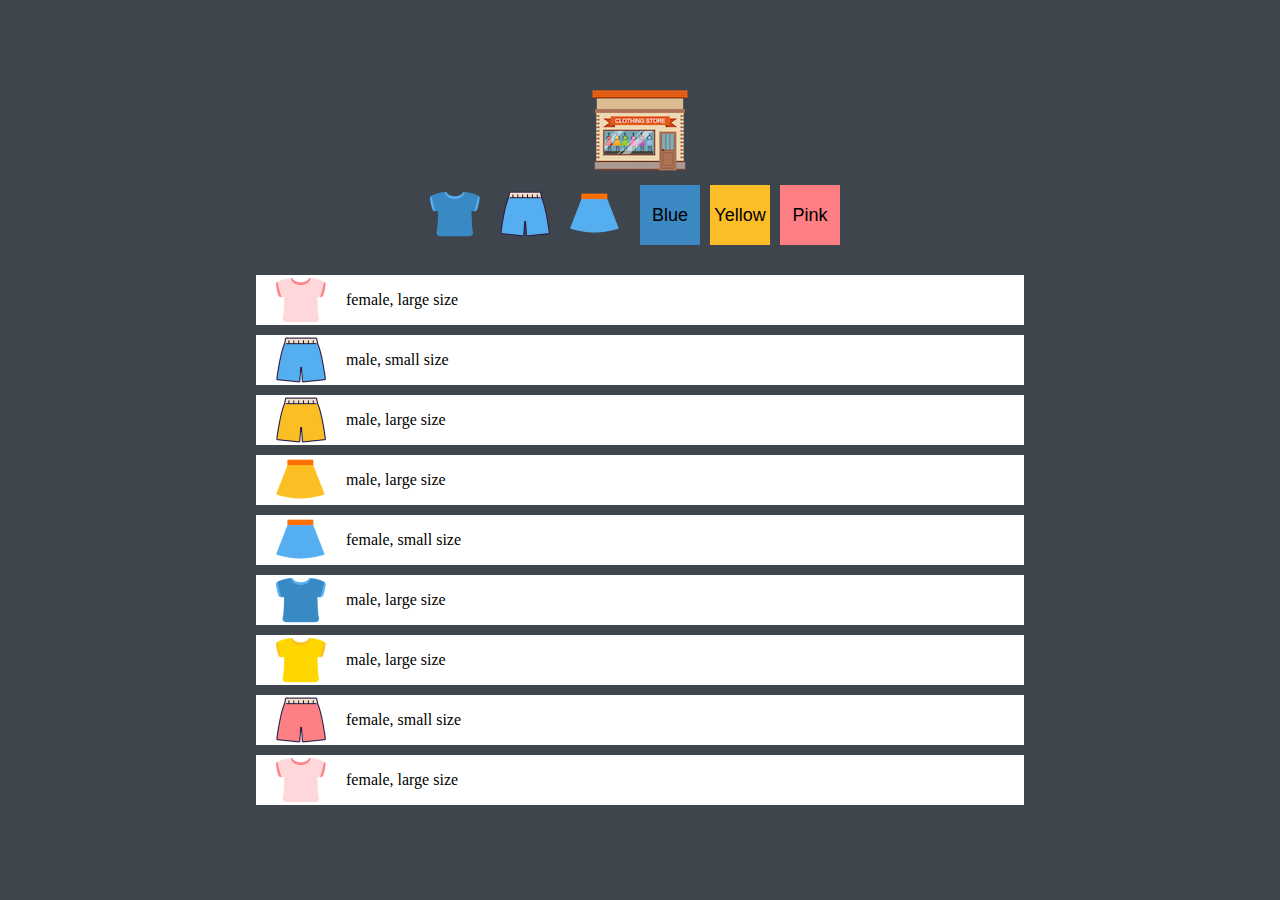
<file: index.html>
<!DOCTYPE html>
<html lang="en">
  <head>
    <meta charset="UTF-8" />
    <meta name="viewport" content="width=device-width, initial-scale=1.0" />
    <title>Online Shopping</title>
    <link rel="stylesheet" href="style.css" />
    <script src="src/main.js" defer></script>
  </head>
  <body>
    <!-- logo -->
    <img src="img/logo.png" alt="Logo" class="logo" />
    <!-- buttons -->
    <section class="button">
      <button class="btn">
        <img
          src="img/blue_t.png"
          alt="imgbtn"
          class="imgbtn"
          data-key="type"
          data-value="tshirt"
        />
      </button>
      <button class="btn">
        <img
          src="img/blue_p.png"
          alt="imgbtn"
          class="imgbtn"
          data-key="type"
          data-value="pants"
        />
      </button>
      <button class="btn">
        <img
          src="img/blue_s.png"
          alt="imgbtn"
          class="imgbtn"
          data-key="type"
          data-value="skirt"
        />
      </button>
      <button class="btn colorbtn blue" data-key="color" data-value="blue">
        Blue
      </button>
      <button class="btn colorbtn yellow" data-key="color" data-value="yellow">
        Yellow
      </button>
      <button class="btn colorbtn pink" data-key="color" data-value="pink">
        Pink
      </button>
    </section>

    <!-- items -->
    <ul class="items"></ul>
  </body>
</html>
</file>
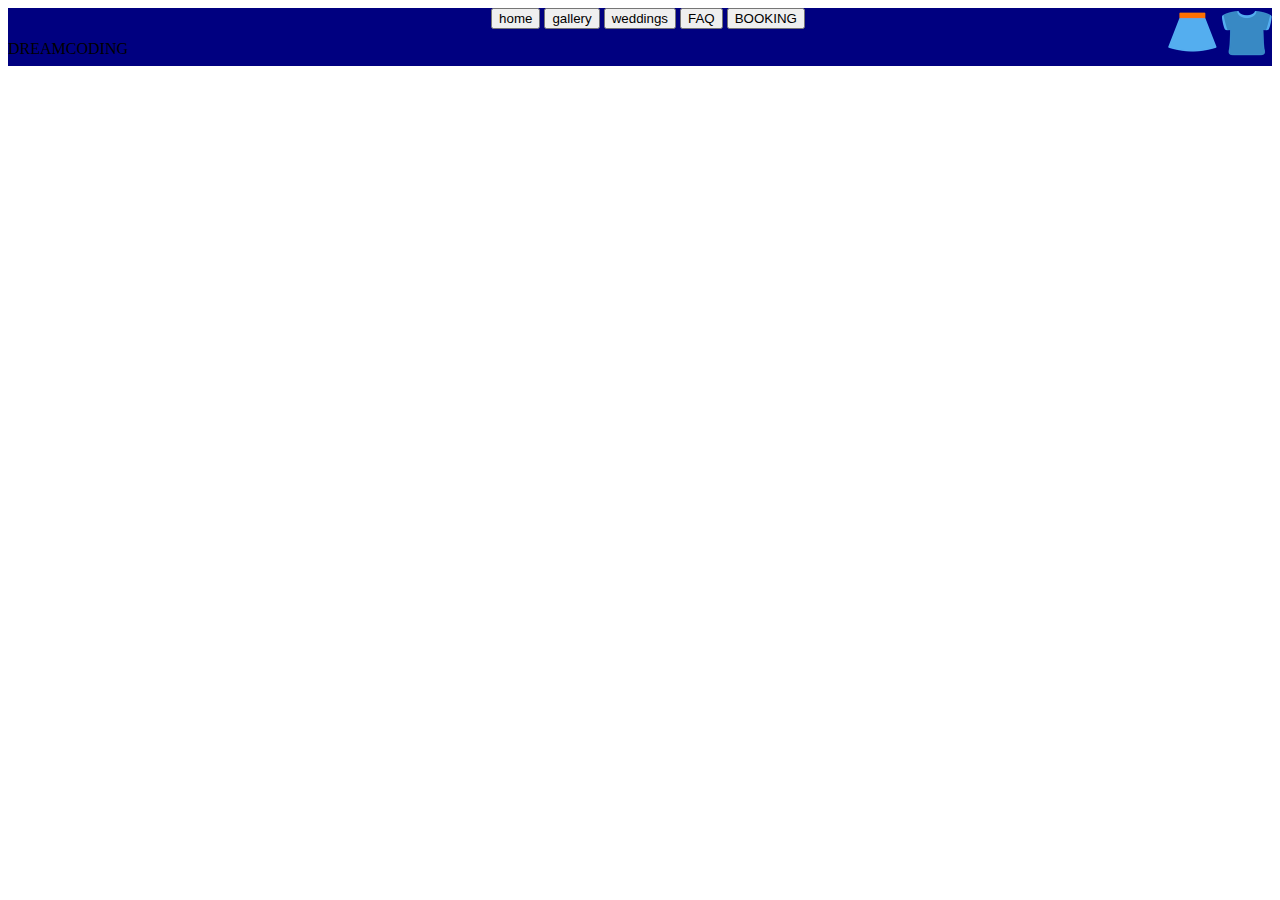
<file: nav/nav.html>
<!DOCTYPE html>
<html lang="en">
  <head>
    <meta charset="UTF-8" />
    <meta http-equiv="X-UA-Compatible" content="IE=edge" />
    <meta name="viewport" content="width=device-width, initial-scale=1.0" />
    <title>Document</title>
    <link rel="stylesheet" href="nav.css" />
    <link
      rel="stylesheet"
      href="https://use.fontawesome.com/releases/v5.15.4/css/all.css"
      integrity="sha384-DyZ88mC6Up2uqS4h/KRgHuoeGwBcD4Ng9SiP4dIRy0EXTlnuz47vAwmeGwVChigm"
      crossorigin="anonymous"
    />
    <script src="/nav/nav.js" defer></script>
  </head>
  <body>
    <nav>
      <div class="logo">
        <div>
          <i class="fab fa-accusoft"></i>
          DREAMCODING
        </div>
        <img src="/./img/yellow_s.png" alt="" class="hidden" />
      </div>
      <div class="context">
        <button class="navbutton">home</button>
        <button class="navbutton">gallery</button>
        <button class="navbutton">weddings</button>
        <button class="navbutton">FAQ</button>
        <button class="navbutton">BOOKING</button>
      </div>
      <div class="social">
        <img src="../img/blue_s.png" alt="" class="right" />
        <img src="../img/blue_t.png" alt="" class="right" />
      </div>
    </nav>
  </body>
</html>
</file>
<file: style.css>
:root {
  /* color */
  --color-black: #3f454d;
  --color-white: #ffffff;
  --color-blue: #3b88c3;
  --color-yellow: #fbbe28;
  --color-pink: #fd7f84;
  --color-light-grey: #dfdfdf;
  --trans-form: scale(1.1);
}

* {
  box-sizing: border-box;
  margin: 0px;
  padding: 0px;
}

body {
  background-color: #3f454d;
  display: flex;
  flex-direction: column;
  justify-content: center;
  align-items: center;
  height: 100vh;
}

.logo {
  cursor: pointer;
}

.logo:hover,
.btn:hover {
  transform: var(--trans-form);
}
.button {
  display: flex;
  align-items: center;
  margin-bottom: 30px;
}

.btn {
  background-color: #3f454d;
  border: none;
  outline: none;
  cursor: pointer;
}

.imgbtn {
  height: 50px;
  width: 50px;
  margin-right: 20px;
}

.colorbtn {
  margin-right: 10px;
  font-size: 18px;
  height: 60px;
  width: 60px;
}

.blue {
  background-color: var(--color-blue);

  border: none;
  outline: none;
}

.yellow {
  background-color: var(--color-yellow);

  border: none;
  outline: none;
}

.pink {
  background-color: var(--color-pink);

  border: none;
  outline: none;
}

.items {
  list-style: none;
  width: 60%;
  height: 60%;
  overflow-y: auto;
}

.item {
  background-color: var(--color-white);
  display: flex;
  align-items: center;
  margin-bottom: 10px;
}

.thumbNail {
  width: 50px;
  height: 50px;
  margin-left: 20px;
}
ul span {
  margin-left: 20px;
}
</file>
<file: nav/nav.css>
nav {
  display: flex;
  justify-content: space-between;
  background-color: navy;
}

.fa-accusoft {
  font-size: 50px;
  color: yellow;
}

.navbutton:hover {
  background-color: bisque;
}

.right,
.hidden {
  width: 50px;
  height: 50px;
}

.hidden {
  display: none;
}

@media screen and (max-width: 800px) {
  nav {
    background-color: aqua;
    display: flex;
    flex-direction: column;
  }

  .logo {
    display: flex;
    justify-content: space-between;
    align-items: center;
  }

  .context {
    display: flex;
    justify-content: center;
    flex-direction: column;
  }

  .navbutton {
    display: none;
  }

  .social {
    display: flex;
    justify-content: center;
    align-items: center;
  }

  .right {
    display: none;
  }

  .line {
    cursor: pointer;
  }

  .hidden {
    display: inline;
  }

  .navbutton.active,
  .right.active {
    display: inline;
  }
}
</file>
